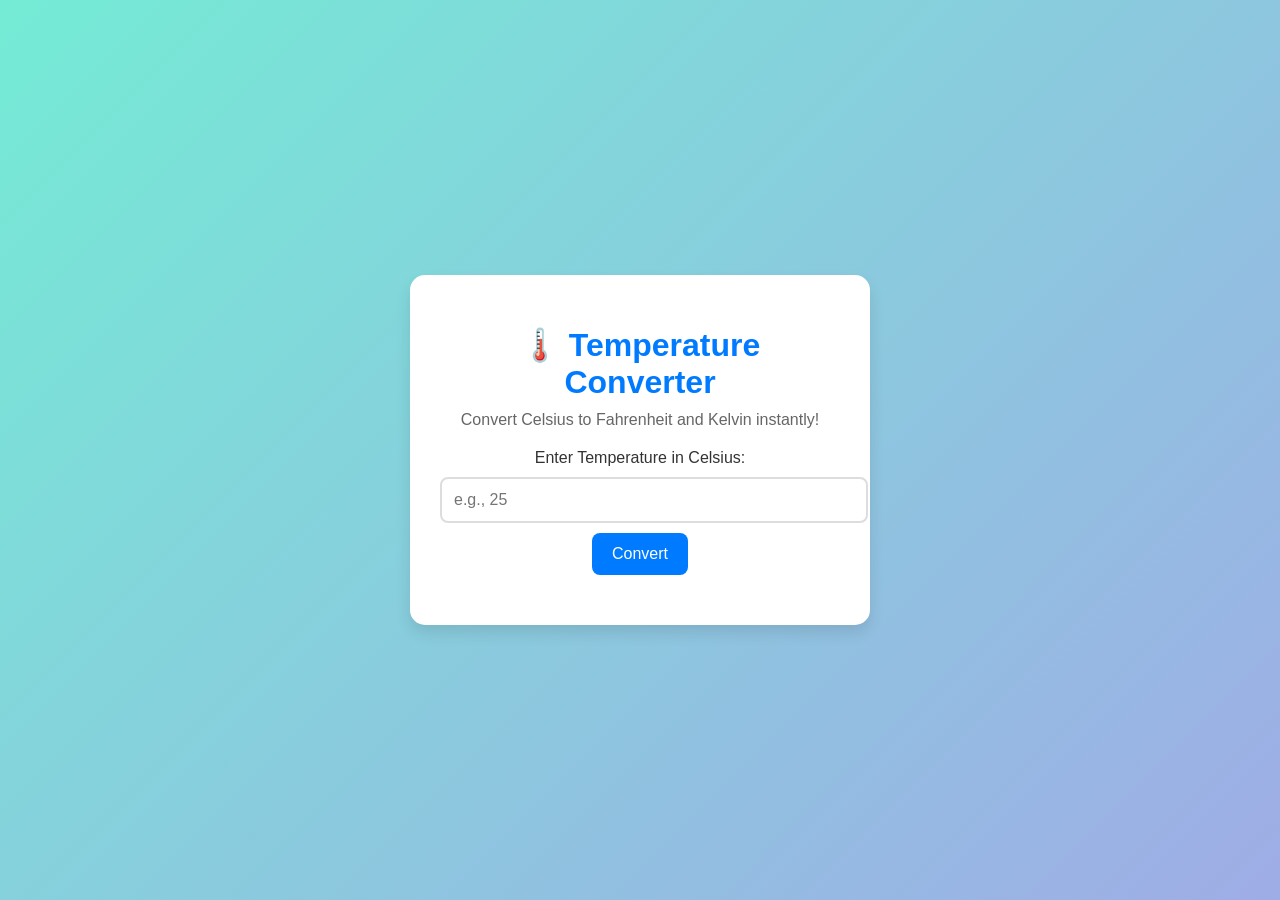
<file: index.html>
<!DOCTYPE html>
<html lang="en">
<head>
    <meta charset="UTF-8">
    <meta name="viewport" content="width=device-width, initial-scale=1.0">
    <title>Temperature Converter</title>
    <link rel="stylesheet" type="text/css" href="style.css">
    <script src="script.js" defer></script>
</head>
<body>
    <div class="container">
        <h1>🌡️ Temperature Converter</h1>
        <p>Convert Celsius to Fahrenheit and Kelvin instantly!</p>
        <label for="celsius-input">Enter Temperature in Celsius:</label>
        <input type="number" id="celsius-input" placeholder="e.g., 25">
        <button onclick="convertTemperature()">Convert</button>
        <p id="result"></p>
    </div>
</body>
</html>
</file>
<file: style.css>
/* Global Styles */
body {
    margin: 0;
    padding: 0;
    font-family: 'Roboto', sans-serif;
    background: linear-gradient(135deg, #74ebd5, #9face6);
    display: flex;
    justify-content: center;
    align-items: center;
    height: 100vh;
    color: #333;
}

/* Container Styles */
.container {
    background: white;
    border-radius: 15px;
    box-shadow: 0 8px 15px rgba(0, 0, 0, 0.1);
    padding: 30px;
    max-width: 400px;
    text-align: center;
    animation: fadeIn 1.2s ease-in-out;
}

@keyframes fadeIn {
    from {
        opacity: 0;
        transform: translateY(-20px);
    }
    to {
        opacity: 1;
        transform: translateY(0);
    }
}

/* Header */
h1 {
    font-size: 2rem;
    color: #007bff;
    margin-bottom: 10px;
}

p {
    margin: 10px 0 20px;
    font-size: 1rem;
    color: #666;
}

/* Input Field */
input {
    width: 100%;
    padding: 12px;
    border: 2px solid #ddd;
    border-radius: 8px;
    margin: 10px 0;
    font-size: 16px;
    transition: 0.3s ease;
}

input:focus {
    outline: none;
    border-color: #007bff;
    box-shadow: 0 0 8px rgba(0, 123, 255, 0.2);
}

/* Button */
button {
    background: #007bff;
    color: white;
    border: none;
    padding: 12px 20px;
    border-radius: 8px;
    font-size: 16px;
    cursor: pointer;
    transition: all 0.3s ease;
}

button:hover {
    background: #0056b3;
    box-shadow: 0 5px 15px rgba(0, 123, 255, 0.3);
}

/* Result Display */
#result {
    margin-top: 20px;
    font-size: 1.2rem;
    color: #333;
    font-weight: bold;
}
</file>
